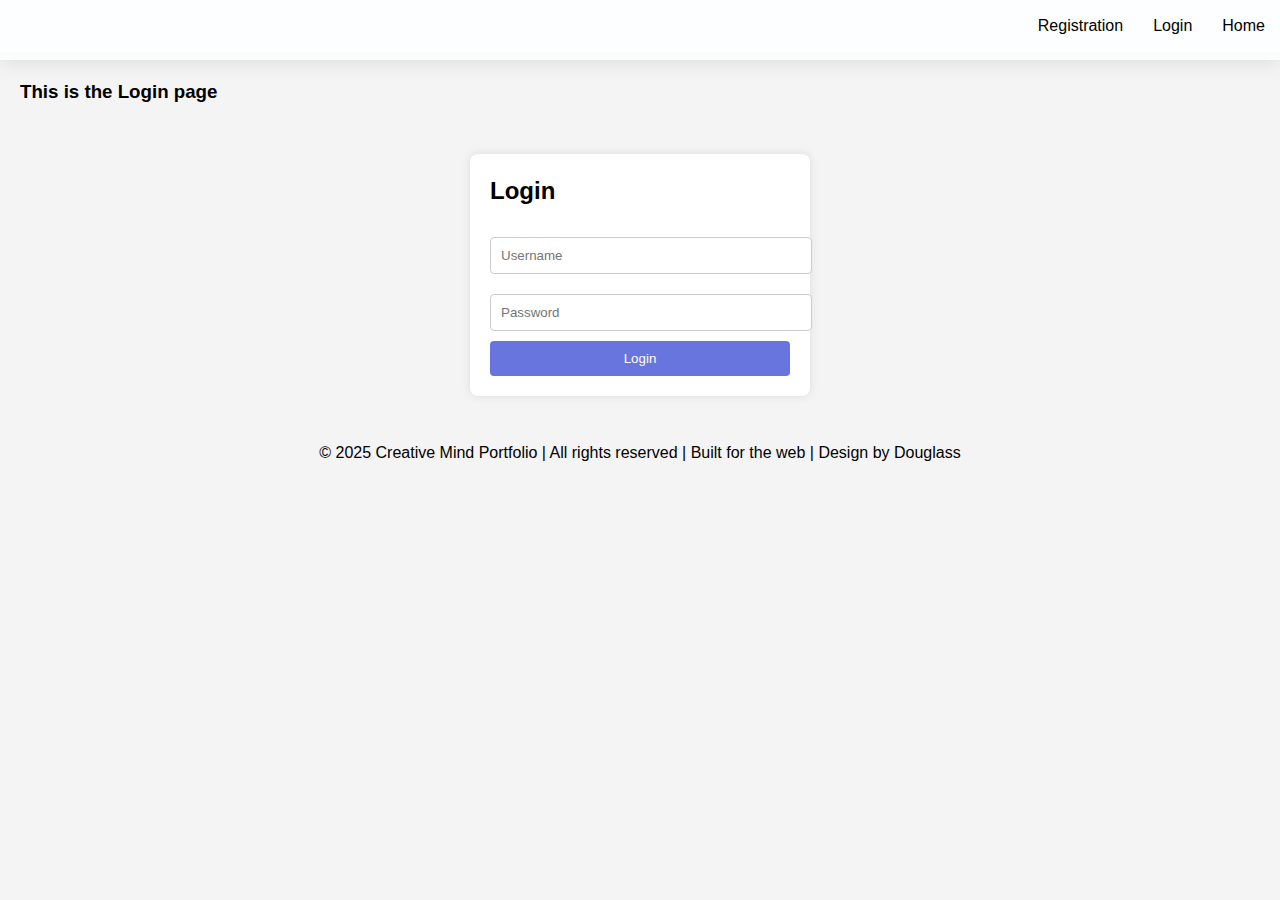
<file: CHARITY-MINDS/Loggn.html>
<!DOCTYPE html>
<html lang="en">
<head>
    <meta charset="UTF-8">
    <meta name="viewport" content="width=device-width, initial-scale=1.0">
    <title>Login</title>
     <link rel="stylesheet" href="styles.css">
  
  
</head>
<body>
      <nav class="navbar">
      
        <ul>
            <li> <a href="Login.html">Home</a></li>
            <li><a href="Loggn.html">Login</a></li>
            <li><a href="Regg.html">Registration</a></li>
        </ul>

    </nav>
    <main>
        <h3>This is the Login page</h3>
        
    </main>  
    <div class="form-section">
    <!-- Login Form -->
    <form id="login-form">
      <h2>Login</h2>
      <input type="text" placeholder="Username" required>
      <input type="password" placeholder="Password" required>
      <button type="submit">Login</button>
    </form>
    </div>
    <div class="footer-bottom">
                <p>&copy; 2025 Creative  Mind Portfolio | All rights reserved | Built for the web | Design by Douglass</p>
               
    </div>
</body>
</html>
</file>
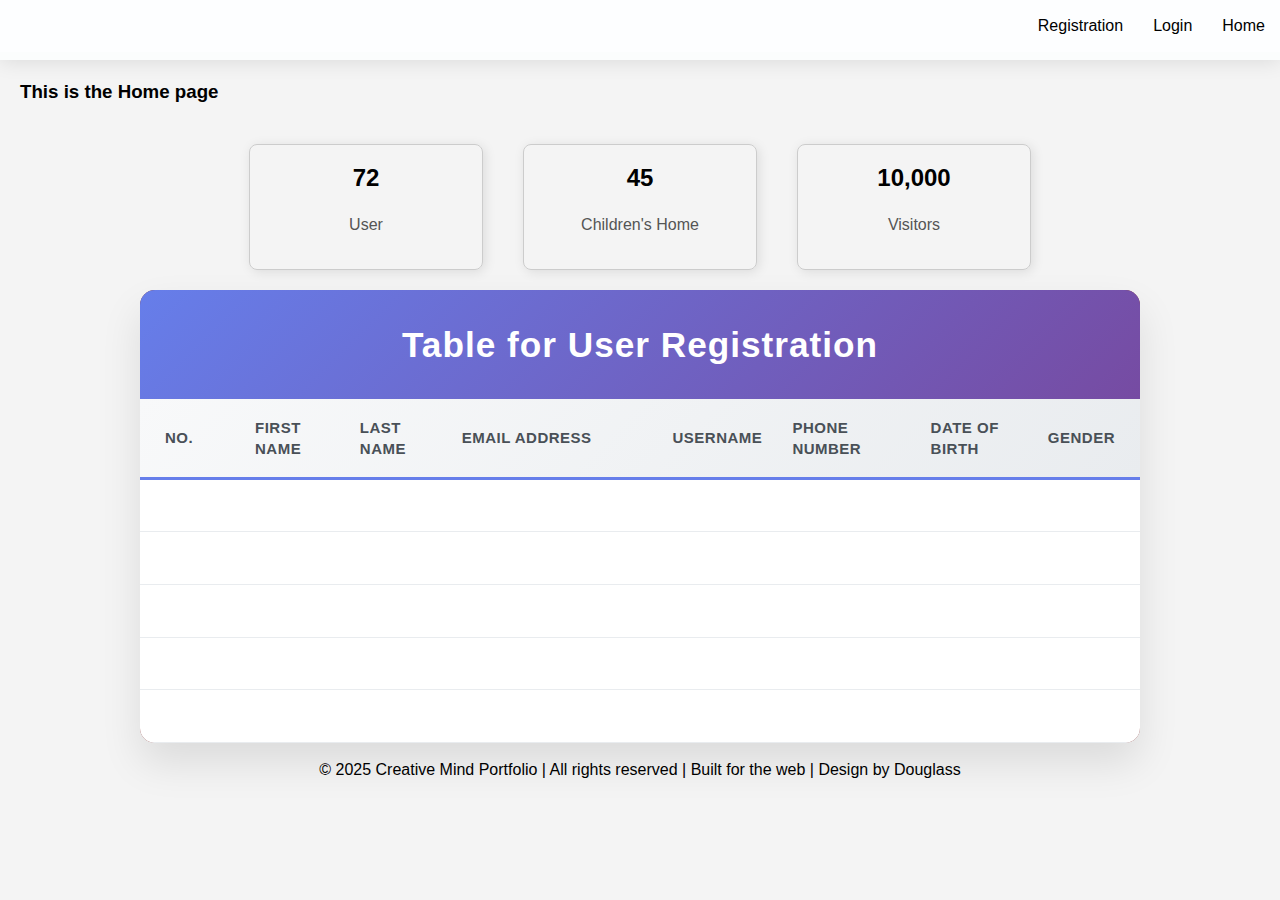
<file: CHARITY-MINDS/Login.html>
<!DOCTYPE html>
<html lang="en">
<head>
    <meta charset="UTF-8">
    <meta name="viewport" content="width=device-width, initial-scale=1.0">
    <title>Login - Charity Minds</title>
    <link rel="stylesheet" href="styles.css">
  
   
</head>
<body>
   
    <nav class="navbar">
        
        <ul>
            <li> <a href="Login.html">Home</a></li>
            <li><a href="Loggn.html">Login</a></li>
            <li><a href="Regg.html">Registration</a></li>
            
        </ul>
     

    </nav>
    <main>
        <h3>This is the Home page</h3>
        
    </main>  
 
    <section class="card-section">
        <div class="card">
            <h2>72</h2>
            <p>User</p>
        </div>
        <div class="card">
            <h2 >45</h2>
            <p>Children's Home</p>
        </div>
        <div class="card">
            <h2>10,000</h2>
            <p>Visitors</p>
        </div>
    </section>

<div class="container">
        <h1>Table for User Registration</h1>
        
        <div class="table-wrapper">
            <table class="registration-table">
                <thead>
                    <tr>
                        <th>NO.</th>
                        <th>First Name</th>
                        <th>Last Name</th>
                        <th>Email Address</th>
                        <th>Username</th>
                        <th>Phone Number</th>
                        <th>Date of Birth</th>
                        <th>Gender</th>
                    </tr>
                </thead>
                <tbody>
                    <tr>
                        <td>1</td>
                        <td>Olivia</td>
                        <td>Hellen</td>
                        <td>Juma.Hellen@email.com</td>
                        <td>Juma</td>
                        <td>0722123456</td>
                        <td>12-04-1995</td>
                        <td>Female</td>
                    </tr>
                    <tr>
                        <td>2</td>
                        <td>Bernard</td>
                        <td>Chunga</td>
                        <td>Bernard.Chunga@email.com</td>
                        <td>Lukas</td>
                        <td>0107034100</td>
                        <td>23-11-1992</td>
                        <td>Male</td>
                    </tr>
                    <tr>
                        <td>3</td>
                        <td>Mary</td>
                        <td>Kangu</td>
                        <td>Mary.Kangu@email.com</td>
                        <td>Lewa</td>
                        <td>0713260966</td>
                        <td>30-07-1998</td>
                        <td>Female</td>
                    </tr>
                    <tr>
                        <td>4</td>
                        <td>Dennis</td>
                        <td>Kim</td>
                        <td>Dennis.kim@email.com</td>
                        <td>Sato</td>
                        <td>0754287451</td>
                        <td>17-02-1990</td>
                        <td>Male</td>
                    </tr>
                    <tr>
                        <td>5</td>
                        <td>Sophia</td>
                        <td>Fatuma</td>
                        <td>Sophia.fatuma@email.com</td>
                        <td>Wendo</td>
                        <td>0743201482</td>
                        <td>25-09-1997</td>
                        <td>Female</td>
                    </tr>
                </tbody>
            </table>
        </div>
    </div> 

  


    
 <!--<p>Don't have an  account? <a href="register.html">register</a></p>-->
     <div class="footer-bottom">
                <p>&copy; 2025 Creative  Mind Portfolio | All rights reserved | Built for the web | Design by Douglass</p>
               
     </div>
</body>
</html>
</file>
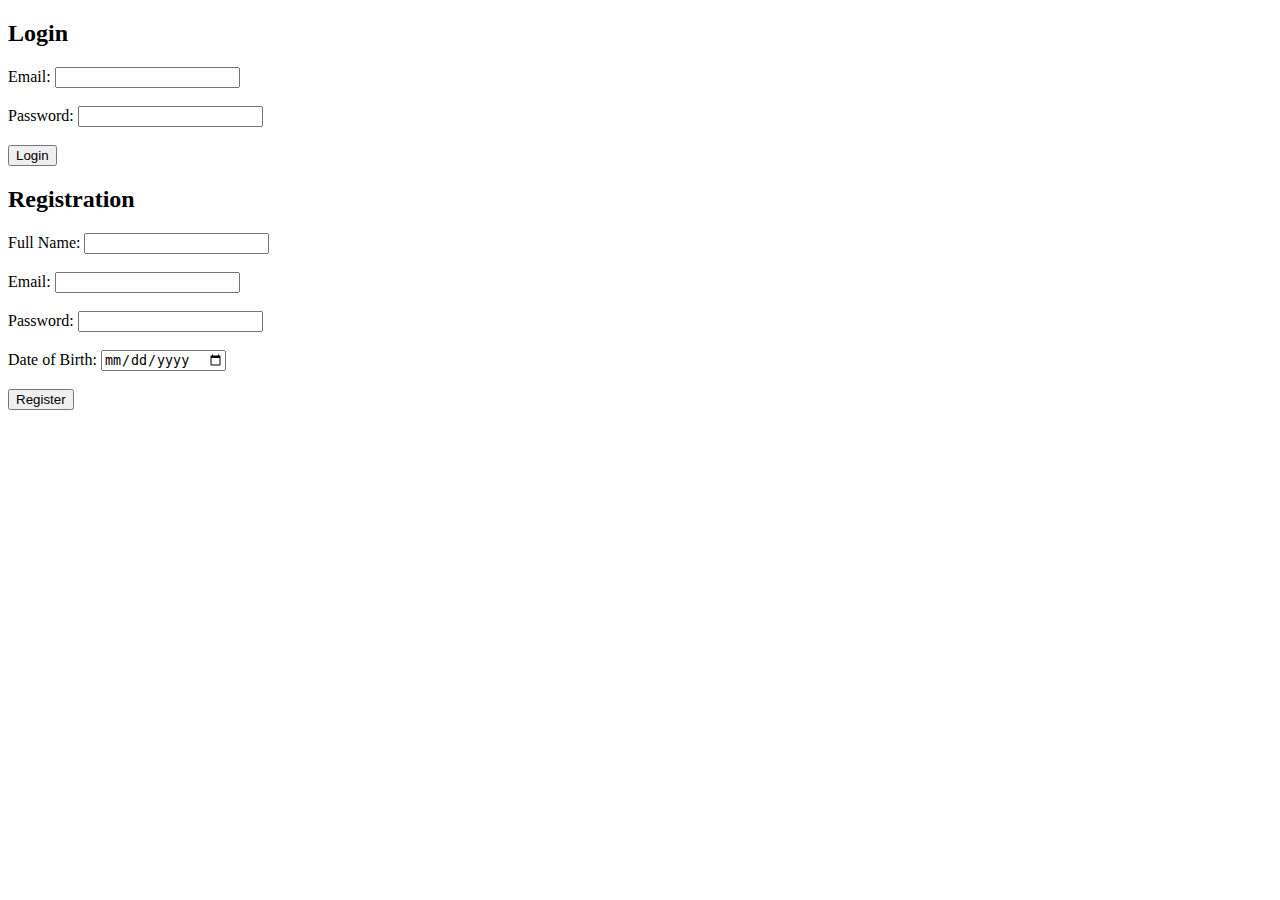
<file: CHARITY-MINDS/Reg.html>
<!DOCTYPE html>
<html lang="en">
<head>
    <meta charset="UTF-8">
    <meta name="viewport" content="width=device-width, initial-scale=1.0">
    <title>Login & Registration</title>
</head>
<body>
     <div class="form-container">
    <h2>Login</h2>
    <form id="loginForm">
      <label for="loginEmail">Email:</label>
      <input    type="email" id="loginEmail" name="loginEmail" required><br><br>

      <label for="loginPassword">Password:</label>
      <input type="password" id="loginPassword" name="loginPassword" required><br><br>

      <button type="submit">Login</button>
    </form>
  </div>
    <div class="form-container">
    <h2>Registration</h2>
    <form id="registrationForm">
      <label for="regName">Full Name:</label>
      <input type="text" id="regName" name="regName" required><br><br>

      <label for="regEmail">Email:</label>
      <input type="email" id="regEmail" name="regEmail" required><br><br>

      <label for="regPassword">Password:</label>
      <input type="password" id="regPassword" name="regPassword" required><br><br>

      <label for="dob">Date of Birth:</label>
      <input type="date" id="dob" name="dob" required><br><br>

      <button type="submit">Register</button>
    </form>
  </div>
</body>
</html>
</file>
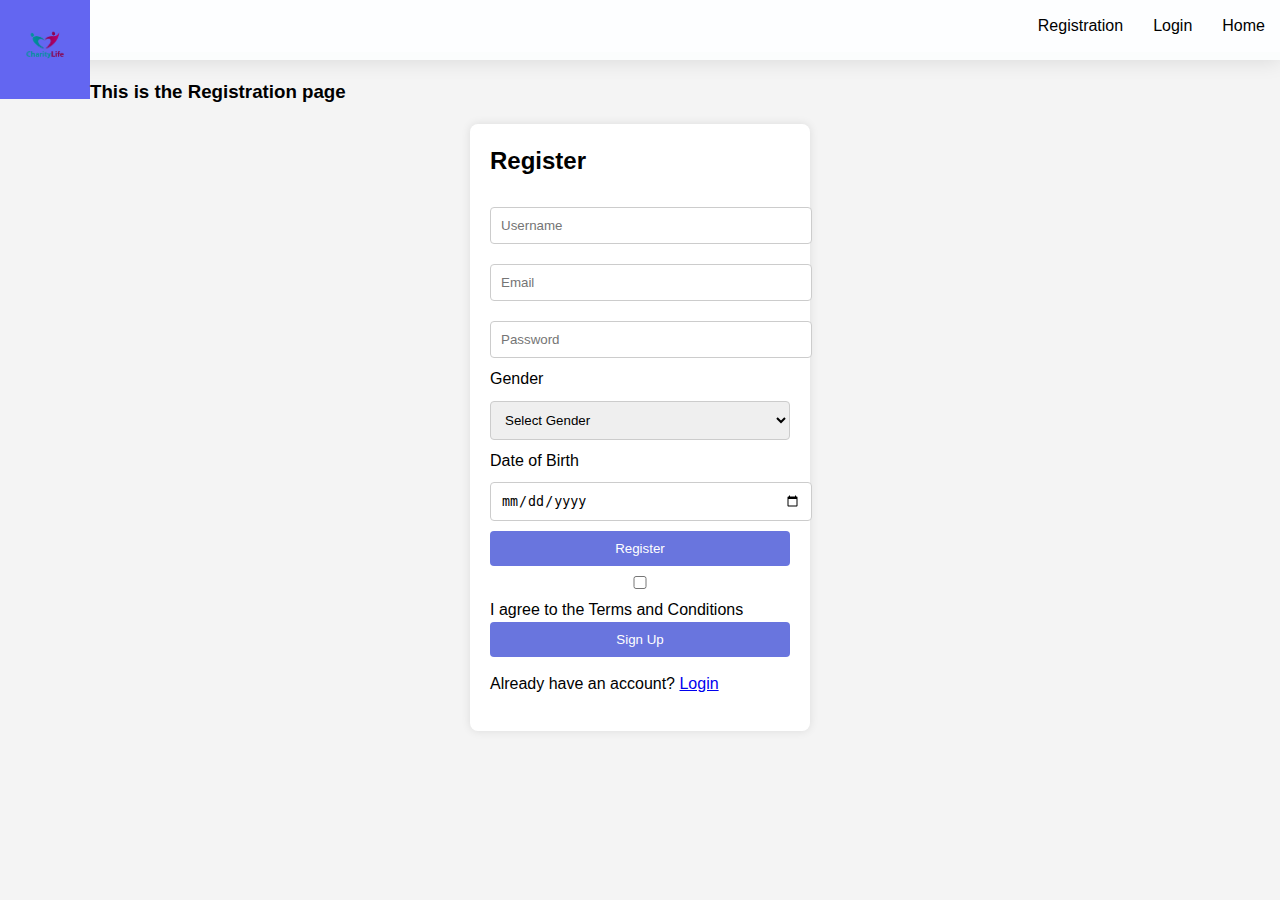
<file: CHARITY-MINDS/Regg.html>
<!DOCTYPE html>
<html lang="en">
<head>
    <meta charset="UTF-8">
    <meta name="viewport" content="width=device-width, initial-scale=1.0">
    <title>Registration</title>
    
     <link rel="stylesheet" href="styles.css">

</head>
<body>
    <nav class="navbar">
    
      
      <div class="nav-logo">
       
         
          <a href="Login.html"> <img src="Images/charity.png" alt="width="60" height="60""></a></a>
      </div>
          <ul>
            <li><a href="Login.html">Home</a></li>
            <li><a href="Loggn.html">Login</a></li>
            <li><a href="Regg.html">Registration</a></li>
          </ul>

    </nav>
    
    <main>
        <h3>This is the Registration page</h3>
        
    </main>
      
    
   <!-- Registration Form -->
    <form id="register-form">
      <h2>Register</h2>
      <input type="text" placeholder="Username" required>
      <input type="email" placeholder="Email" required>
      <input type="password" placeholder="Password" required>
      <label for="gender">Gender</label>
      <select id="gender" required title="Select your gender">
        <option value="">Select Gender</option>
        <option value="male">Male</option>
        <option value="female">Female</option>
        <option value="other">Other</option>
      </select>
    <label for="dob">Date of Birth</label>
    <input type="date" id="dob" name="dob" required placeholder="YYYY-MM-DD" title="Enter your date of birth">
    <button type="submit">Register</button>
    <div class="form-options">
         <label>
        <input type="checkbox" required><label for="agree"> I agree to the Terms and Conditions</label> 
         </label>
    </div>
    <button type="submit" class="btn btn-primary">Sign Up</button>
                <p class="auth-switch">Already have an account? <a href="#" onclick="switchModal('signupModal', 'loginModal')">Login</a></p>
    </form>
    
</body>
</html>
</file>
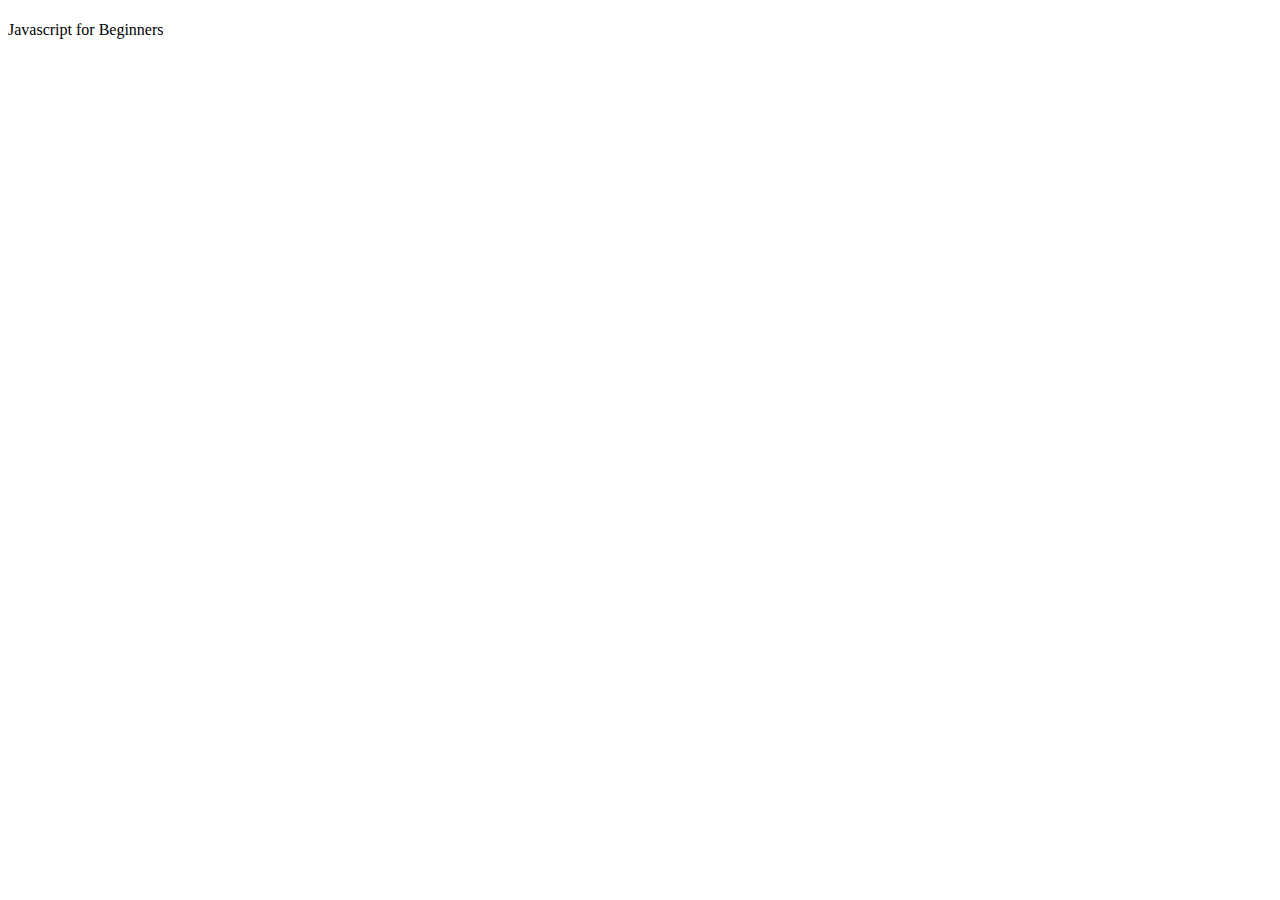
<file: HW/indexx.html>
<!DOCTYPE html>
<html lang="en">
<head>
    <meta charset="UTF-8">
    <meta name="viewport" content="width=device-width, initial-scale=1.0">
    <title>JavaScript</title>
</head>
<body>
    <h1></h1>Javascript for Beginners</h1>
    <script src="script.js"></script>
</body>
</html>
</file>
<file: CHARITY-MINDS/styles.css>
body {
      margin: 0;
      font-family: Arial, sans-serif;
      background-color: #f4f4f4;
    }
    main{
      margin-left: 20px;
      margin-right: 20px;
    }
    .nav-logo{
      display: flex;
      font-size: 24px;
      font-style: italic;
      color: rgb(0, 0, 0);
      text-decoration: none;
      float: left;
        
    }
    .navbar {
     background-color: rgb(251, 253, 253);
     align-items: right;
     box-shadow: 0 2px 20px rgba(0, 0, 0, 0.1);
     height: 60px;
    }
    .navbar ul{ 
        list-style: none;
        background-color: #fdfeff;
        padding: 0px;
        margin: 0px;
        overflow: hidden;
       
    }
    .navbar a{
      color: rgb(0, 0, 0);
      text-decoration: none;
      padding: 15px;
      display: block;
      text-align: center;
     
    }
    .navbar a:hover{
      background-color: #6366f1;
        color: white;
     
    }
    .navbar li{
      float: right;
    }
  .card-section {
            display: flex;
            justify-content: center;
            align-items: center;
           
            gap: 40px;
            padding: 20px;
        }
        .card {
            border: 1px solid #ccc;
            border-radius: 8px;
            padding: 16px;
            width: 200px;
            box-shadow: 2px 2px 12px rgba(0,0,0,0.1);
        }
        .card h2 {
            margin-top: 0;
            text-align: center;
        }
        .card p {
            text-align: center;
            color: #555;
          
        }
.container {
    max-width: 1000px;
    margin: 0 auto;
    background: rgb(129, 45, 45);
    border-radius: 15px;
    box-shadow: 0 20px 40px rgba(0, 0, 0, 0.1);
    overflow: hidden;
}

h1 {
    background: linear-gradient(135deg, #667eea 0%, #764ba2 100%);
    color: white;
    text-align: center;
    padding: 30px 20px;
    font-size: 2.2rem;
    font-weight: 600;
    letter-spacing: 1px;
    margin: 0;
}

.table-wrapper {
    overflow-x: auto;
    padding: 0;
}

.registration-table {
    width: 100%;
    border-collapse: collapse;
    font-size: 14px;
    background: white;
}

.registration-table thead {
    background: linear-gradient(135deg, #f8f9fa 0%, #e9ecef 100%);
}

.registration-table th {
    padding: 18px 15px;
    text-align: left;
    font-weight: 600;
    color: #495057;
    border-bottom: 3px solid #667eea;
    font-size: 15px;
    letter-spacing: 0.5px;
    text-transform: uppercase;
    position: relative;
}

.registration-table th:first-child {
    padding-left: 25px;
}

.registration-table th:last-child {
    padding-right: 25px;
}

.registration-table tbody tr {
    transition: all 0.3s ease;
    border-bottom: 1px solid #e9ecef;
}

.registration-table tbody tr:hover {
    background: linear-gradient(135deg, #f8f9ff 0%, #e3f2fd 100%);
    transform: translateY(-1px);
    box-shadow: 0 4px 12px rgba(102, 126, 234, 0.15);
}

.registration-table tbody tr:nth-child(even) {
    background-color: #f8f9fa;
}

.registration-table tbody tr:nth-child(even):hover {
    background: linear-gradient(135deg, #f8f9ff 0%, #e3f2fd 100%);
}

.registration-table td {
    padding: 16px 15px;
    color: #495057;
    border-bottom: 1px solid #e9ecef;
    vertical-align: middle;
}

.registration-table td:first-child {
    padding-left: 25px;
    font-weight: 600;
    color: #667eea;
    background: linear-gradient(135deg, #f8f9ff 0%, #e3f2fd 100%);
    width: 60px;
}

.registration-table td:last-child {
    padding-right: 25px;
}

/* Email column styling */
.registration-table td:nth-child(4) {
    color: #667eea;
    font-weight: 500;
}

/* Username column styling */
.registration-table td:nth-child(5) {
    font-weight: 600;
    color: #495057;
}

/* Phone number column styling */
.registration-table td:nth-child(6) {
    font-family: 'Courier New', monospace;
    color: #6c757d;
}

/* Date column styling */
.registration-table td:nth-child(7) {
    color: #6c757d;
    font-weight: 500;
}

/* Gender column styling */
.registration-table td:nth-child(8) {
    text-transform: capitalize;
    font-weight: 500;
}

.registration-table td:nth-child(8):contains("Female") {
    color: #e91e63;
}

.registration-table td:nth-child(8):contains("Male") {
    color: #2196f3;
}

/* Responsive design */


/* Animation for table load */
.registration-table tbody tr {
    animation: fadeInUp 0.6s ease forwards;
    opacity: 0;
    transform: translateY(20px);
}

.registration-table tbody tr:nth-child(1) { animation-delay: 0.1s; }
.registration-table tbody tr:nth-child(2) { animation-delay: 0.2s; }
.registration-table tbody tr:nth-child(3) { animation-delay: 0.3s; }
.registration-table tbody tr:nth-child(4) { animation-delay: 0.4s; }
.registration-table tbody tr:nth-child(5) { animation-delay: 0.5s; }

@keyframes fadeInUp {
    to {
        opacity: 1;
        transform: translateY(0);
    }
}

/* Gender-specific colors */
.registration-table tbody tr td:nth-child(8) {
    position: relative;
}

.registration-table tbody tr td:nth-child(8):before {
    content: '';
    position: absolute;
    left: -8px;
    top: 50%;
    transform: translateY(-50%);
    width: 4px;
    height: 4px;
    border-radius: 50%;
    background: currentColor;
}

/* Scrollbar styling for table wrapper */
.table-wrapper::-webkit-scrollbar {
    height: 8px;
}

.table-wrapper::-webkit-scrollbar-track {
    background: #f1f1f1;
    border-radius: 4px;
}

.table-wrapper::-webkit-scrollbar-thumb {
    background: linear-gradient(135deg, #667eea 0%, #764ba2 100%);
    border-radius: 4px;
}

.table-wrapper::-webkit-scrollbar-thumb:hover {
    background: linear-gradient(135deg, #5a6fd8 0%, #6a4190 100%);
}
 .form-section {
      display: flex;
      justify-content: center;
      gap: 40px;
      padding: 30px;
    }
 form {
      background-color: white;
      padding: 20px;
      border-radius: 8px;
      box-shadow: 0 0 10px rgba(0,0,0,0.1);
      width: 300px;
    }
    form h2 {
      margin-top: 0;
    }
 form input, form select {
      width: 100%;
      padding: 10px;
      margin: 10px 0;
      border: 1px solid #ccc;
      border-radius: 4px;
    }

    form button {
      width: 100%;
      padding: 10px;
      background-color: #1d80e4;
      color: white;
      border: none;
      border-radius: 4px;
      cursor: pointer;
    }
 .form-section {
      display: flex;
      justify-content: center;
      gap: 40px;
      padding: 30px;
    }

    form {
      background-color: white;
      padding: 20px;
      border-radius: 8px;
      box-shadow: 0 0 10px rgba(0,0,0,0.1);
      width: 300px;
      margin: 0 auto;
    }

    form h2 {
      margin-top: 0;
    }

    form input, form select {
      width: 100%;
      padding: 10px;
      margin: 10px 0;
      border: 1px solid #ccc;
      border-radius: 4px;
    }

    form button {
      width: 100%;
      padding: 10px;
      background-color: #6975DE;
      color: white;
      border: none;
      border-radius: 4px;
      cursor: pointer;
    }

    form button:hover {
      background-color: #34495e;
    }
 .footer-bottom {
        display: flex;
        justify-content: center;
    }
    
    body {
        font-size: 12pt;
        line-height: 1.4;
    }

@media (max-width: 768px) {
    .hamburger {
        display: flex;
    }
    
    .nav {
        position: fixed;
        left: -100%;
        top: 70px;
        flex-direction: column;
        background-color: white;
        width: 100%;
        text-align: center;
        transition: 0.3s;
        box-shadow: 0 10px 27px rgba(0, 0, 0, 0.05);
        padding: 2rem 0;
    }
    
    .nav-menu.active {
        left: 0;
    }
    
    .nav-menu li {
        margin: 1rem 0;
    }
 .card-section {
        grid-template-columns: 1fr;
    }
 .container {
        grid-template-columns: 1fr;
    }
 .footer-content {
        grid-template-columns: 1fr;
        text-align: center;
    }
}
</file>
